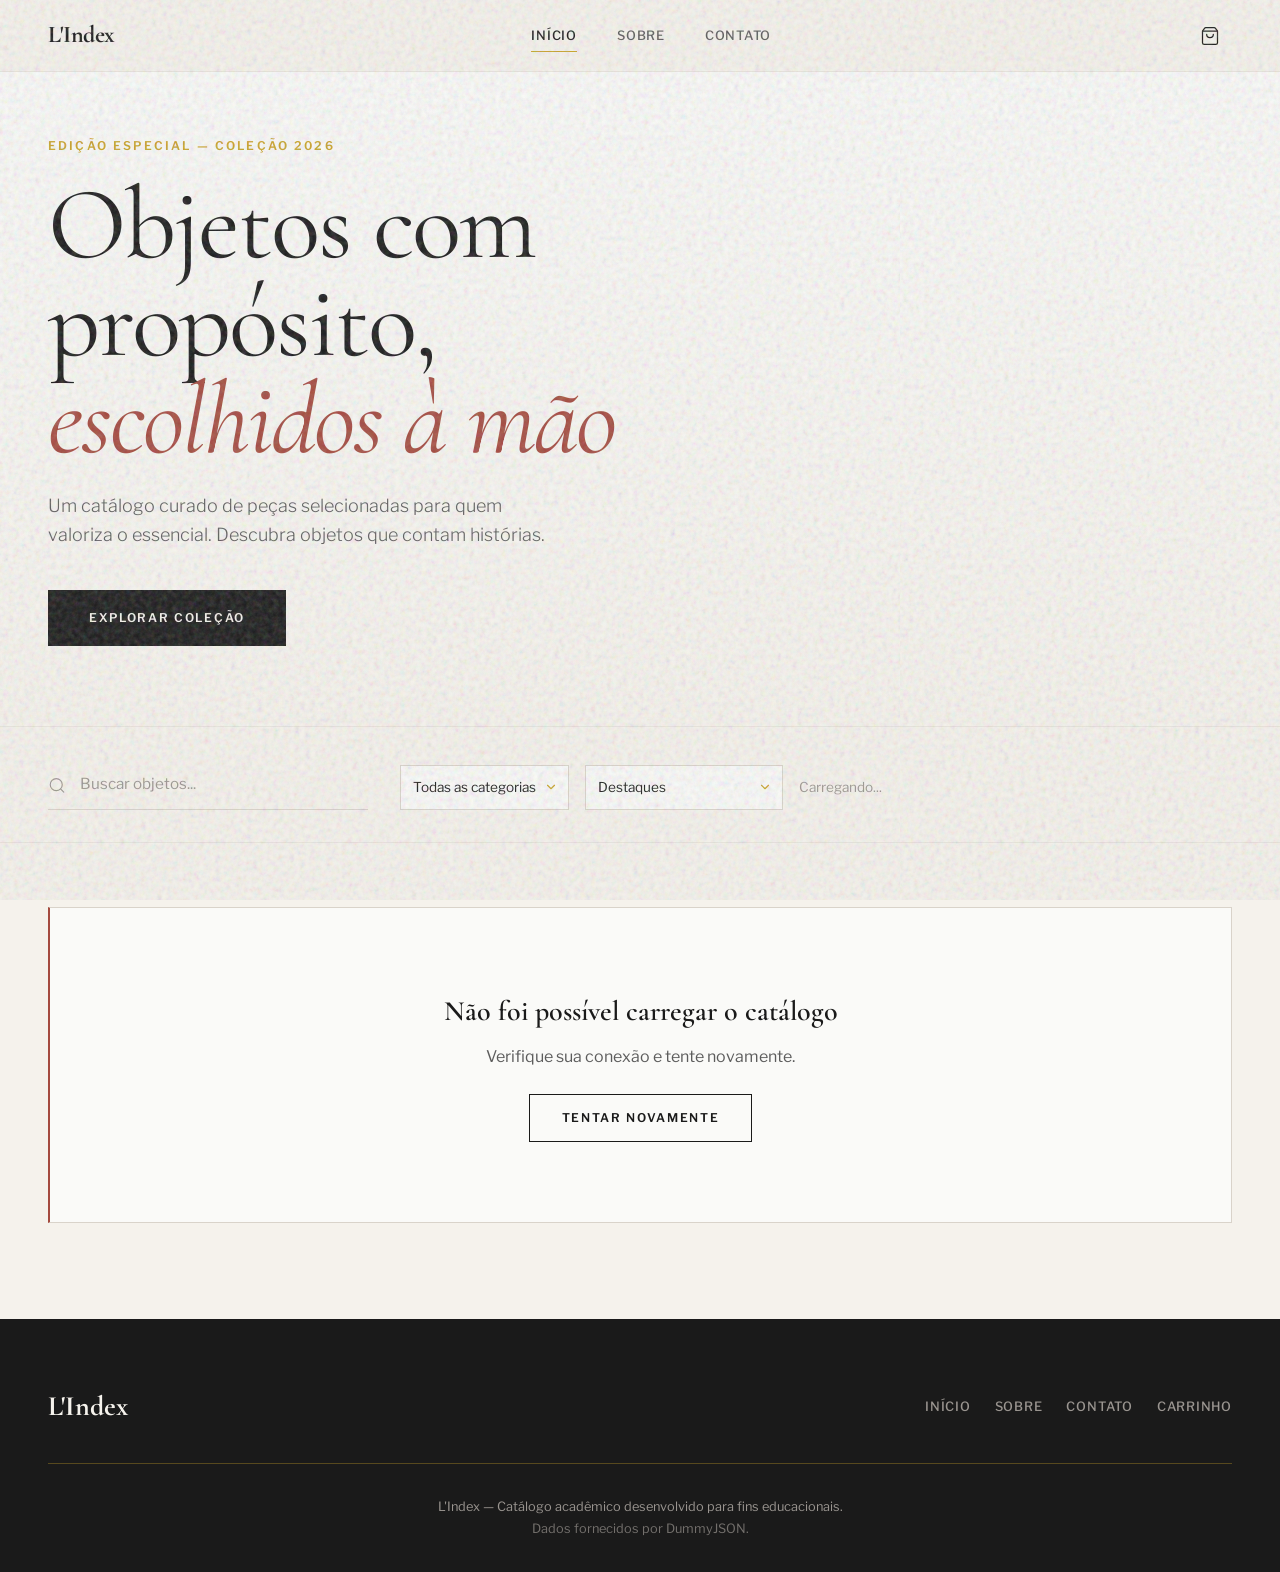
<file: index.html>
<!DOCTYPE html>
<html lang="pt-BR">
<head>
  <meta charset="UTF-8">
  <meta name="viewport" content="width=device-width, initial-scale=1.0">
  <title>L'Index — Catálogo Curado</title>
  <meta name="description" content="Um catálogo curado de objetos com propósito. Descubra, busque e salve o que importa.">
  <link rel="preconnect" href="https://fonts.googleapis.com">
  <link rel="preconnect" href="https://fonts.gstatic.com" crossorigin>
  <link href="https://fonts.googleapis.com/css2?family=Cormorant+Garamond:ital,wght@0,400;0,600;0,700;1,400&family=Libre+Franklin:wght@300;400;500;600&display=swap" rel="stylesheet">
  <link href="https://cdn.jsdelivr.net/npm/bootstrap@5.3.2/dist/css/bootstrap.min.css" rel="stylesheet">
  <link rel="stylesheet" href="css/style.css">
</head>
<body>
  <div class="grain-overlay" aria-hidden="true"></div>

  <main>
    <section class="hero">
      <div class="container">
        <p class="hero-kicker animate-fade-in">Edição Especial — Coleção 2026</p>
        <h1 class="hero-title animate-fade-in delay-1">Objetos com<br>propósito,<br><em>escolhidos à mão</em></h1>
        <p class="hero-lead animate-fade-in delay-2">Um catálogo curado de peças selecionadas para quem valoriza o essencial. Descubra objetos que contam histórias.</p>
        <a href="#catalogo" class="btn-primary animate-fade-in delay-3">Explorar coleção</a>
      </div>
    </section>

    <section id="catalogo" class="filter-bar">
      <div class="container">
        <div class="filter-inner">
          <div class="search-field-wrap">
            <span class="search-icon" aria-hidden="true">
              <svg xmlns="http://www.w3.org/2000/svg" width="18" height="18" viewBox="0 0 24 24" fill="none" stroke="currentColor" stroke-width="1.5" stroke-linecap="round" stroke-linejoin="round"><circle cx="11" cy="11" r="8"/><path d="m21 21-4.3-4.3"/></svg>
            </span>
            <label for="search-input" class="visually-hidden">Buscar objetos</label>
            <input id="search-input" type="text" class="search-field" placeholder="Buscar objetos..." autocomplete="off">
          </div>
          <div class="filter-selects">
            <label for="category-select" class="visually-hidden">Categoria</label>
            <select id="category-select" class="filter-select">
              <option value="">Todas as categorias</option>
            </select>
            <label for="sort-select" class="visually-hidden">Ordenar por</label>
            <select id="sort-select" class="filter-select">
              <option value="">Destaques</option>
              <option value="preco-menor">Preço: menor para maior</option>
              <option value="preco-maior">Preço: maior para menor</option>
              <option value="nome-asc">Nome: A — Z</option>
              <option value="nome-desc">Nome: Z — A</option>
            </select>
            <span id="results-count" class="results-count">Carregando...</span>
          </div>
        </div>
      </div>
    </section>

    <section class="section">
      <div class="container">
        <div id="loading-state" class="products-grid">
          <div class="skeleton-card"><div class="skeleton-image"></div><div class="skeleton-text short"></div><div class="skeleton-text"></div></div>
          <div class="skeleton-card"><div class="skeleton-image"></div><div class="skeleton-text short"></div><div class="skeleton-text"></div></div>
          <div class="skeleton-card"><div class="skeleton-image"></div><div class="skeleton-text short"></div><div class="skeleton-text"></div></div>
          <div class="skeleton-card"><div class="skeleton-image"></div><div class="skeleton-text short"></div><div class="skeleton-text"></div></div>
          <div class="skeleton-card"><div class="skeleton-image"></div><div class="skeleton-text short"></div><div class="skeleton-text"></div></div>
          <div class="skeleton-card"><div class="skeleton-image"></div><div class="skeleton-text short"></div><div class="skeleton-text"></div></div>
        </div>
        <div id="products-grid" class="products-grid" hidden></div>
        <div id="empty-state" class="empty-state" hidden>
          <div class="empty-icon">
            <svg xmlns="http://www.w3.org/2000/svg" width="48" height="48" viewBox="0 0 24 24" fill="none" stroke="currentColor" stroke-width="1" stroke-linecap="round" stroke-linejoin="round"><circle cx="11" cy="11" r="8"/><path d="m21 21-4.3-4.3"/></svg>
          </div>
          <p class="empty-title">Nenhum resultado</p>
          <p class="empty-text">Ajuste sua busca ou explore outra categoria.</p>
          <button id="btn-clear-filters" class="btn-secondary">Limpar filtros</button>
        </div>
        <div id="error-state" class="error-state" hidden>
          <p class="error-title">Não foi possível carregar o catálogo</p>
          <p class="error-text">Verifique sua conexão e tente novamente.</p>
          <button id="btn-retry" class="btn-secondary">Tentar novamente</button>
        </div>
      </div>
    </section>
  </main>

  <script src="js/storage.js"></script>
  <script src="js/cart.js"></script>
  <script src="js/utils.js"></script>
  <script src="js/api.js"></script>
  <script src="js/ui.js"></script>
  <script src="js/pages/home.js"></script>
</body>
</html>
</file>
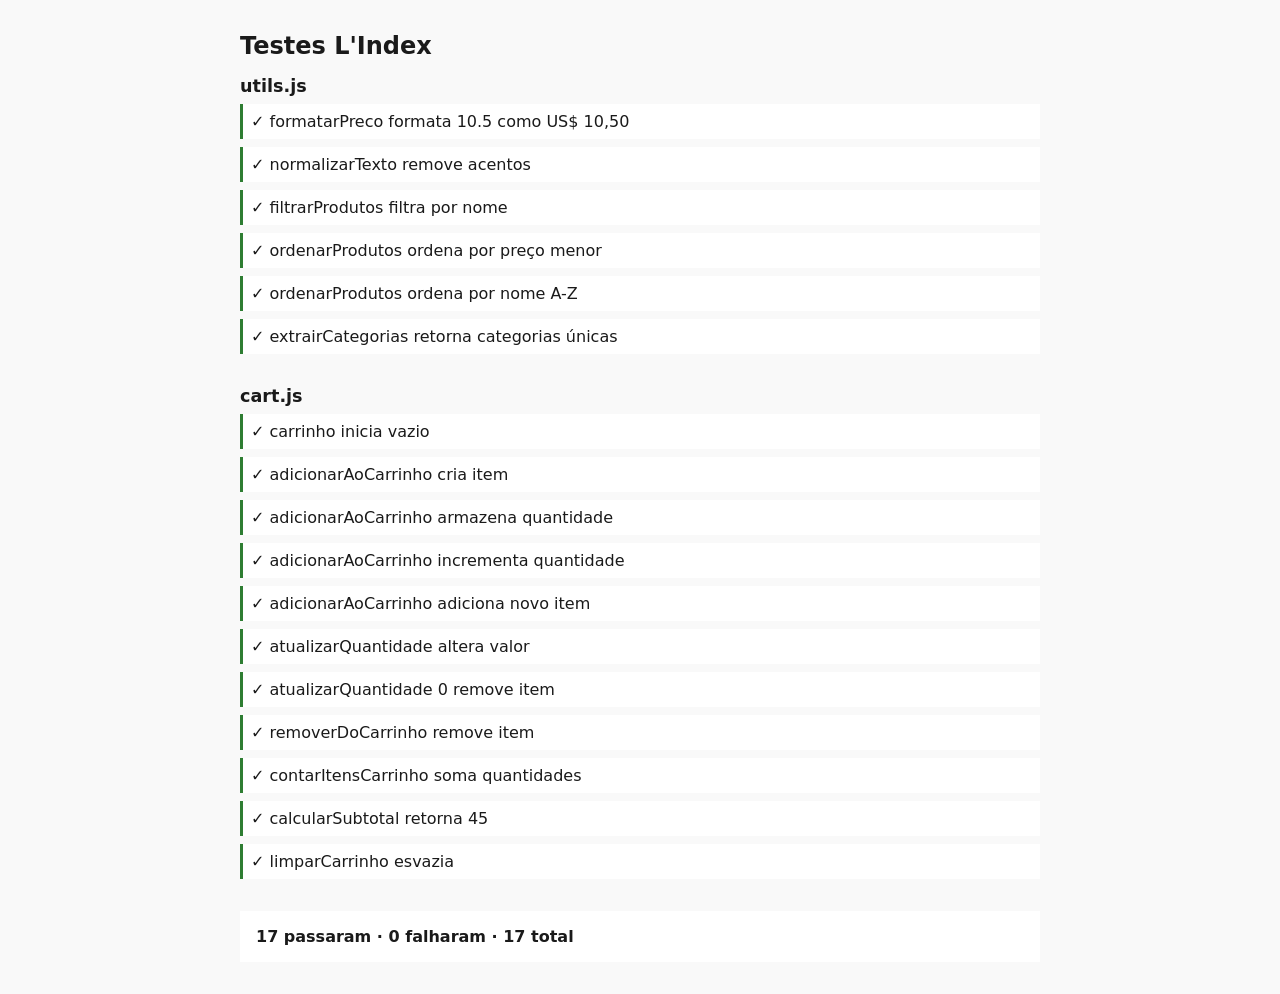
<file: tests/index.html>
<!DOCTYPE html>
<html lang="pt-BR">
<head>
  <meta charset="UTF-8">
  <meta name="viewport" content="width=device-width, initial-scale=1.0">
  <title>Testes — L'Index</title>
  <style>
    body {
      font-family: system-ui, sans-serif;
      max-width: 800px;
      margin: 2rem auto;
      padding: 0 1rem;
      background: #f9f9f9;
      color: #1a1a1a;
    }
    h1 { font-size: 1.5rem; margin-bottom: 1rem; }
    .test-suite { margin-bottom: 2rem; }
    .test-suite h2 { font-size: 1.1rem; margin-bottom: 0.5rem; }
    .test { padding: 0.5rem; border-left: 3px solid #ccc; margin-bottom: 0.5rem; background: #fff; }
    .test.pass { border-left-color: #2e7d32; }
    .test.fail { border-left-color: #c62828; }
    .summary { font-weight: 600; margin-top: 1rem; padding: 1rem; background: #fff; }
  </style>
</head>
<body>
  <h1>Testes L'Index</h1>
  <div id="results"></div>

  <script>
    // Mock localStorage
    const storage = {};
    Object.defineProperty(window, 'localStorage', {
      value: {
        getItem: (key) => storage[key] || null,
        setItem: (key, value) => { storage[key] = String(value); },
        removeItem: (key) => { delete storage[key]; }
      },
      writable: true
    });
  </script>

  <script src="../js/utils.js"></script>
  <script src="../js/cart.js"></script>

  <script>
    let results = document.getElementById('results');
    let passCount = 0;
    let failCount = 0;

    function assert(name, condition) {
      const el = document.createElement('div');
      el.className = 'test ' + (condition ? 'pass' : 'fail');
      el.textContent = (condition ? '✓ ' : '✗ ') + name;
      results.appendChild(el);
      if (condition) passCount++; else failCount++;
    }

    function suite(title, fn) {
      const h2 = document.createElement('h2');
      h2.textContent = title;
      const div = document.createElement('div');
      div.className = 'test-suite';
      div.appendChild(h2);
      results.appendChild(div);
      const old = results;
      results = div;
      fn();
      results = old;
    }

    suite('utils.js', () => {
      assert('formatarPreco formata 10.5 como US$ 10,50', formatarPreco(10.5) === 'US$\u00A010,50');
      assert('normalizarTexto remove acentos', normalizarTexto('Café') === 'cafe');
      assert('filtrarProdutos filtra por nome', filtrarProdutos([
        { title: 'iPhone 13' },
        { title: 'Samsung Galaxy' }
      ], 'iphone').length === 1);
      assert('ordenarProdutos ordena por preço menor', ordenarProdutos([
        { title: 'A', price: 30 },
        { title: 'B', price: 10 }
      ], 'preco-menor')[0].price === 10);
      assert('ordenarProdutos ordena por nome A-Z', ordenarProdutos([
        { title: 'Banana' },
        { title: 'Apple' }
      ], 'nome-asc')[0].title === 'Apple');
      assert('extrairCategorias retorna categorias únicas', extrairCategorias([
        { category: 'a' },
        { category: 'b' },
        { category: 'a' }
      ]).length === 2);
    });

    suite('cart.js', () => {
      limparCarrinho();
      assert('carrinho inicia vazio', obterCarrinho().length === 0);

      adicionarAoCarrinho(1, 2);
      assert('adicionarAoCarrinho cria item', obterCarrinho().length === 1);
      assert('adicionarAoCarrinho armazena quantidade', obterCarrinho()[0].quantidade === 2);

      adicionarAoCarrinho(1, 3);
      assert('adicionarAoCarrinho incrementa quantidade', obterCarrinho()[0].quantidade === 5);

      adicionarAoCarrinho(2, 1);
      assert('adicionarAoCarrinho adiciona novo item', obterCarrinho().length === 2);

      atualizarQuantidade(1, 10);
      assert('atualizarQuantidade altera valor', obterCarrinho().find(i => i.id === 1).quantidade === 10);

      atualizarQuantidade(1, 0);
      assert('atualizarQuantidade 0 remove item', !obterCarrinho().find(i => i.id === 1));

      removerDoCarrinho(2);
      assert('removerDoCarrinho remove item', obterCarrinho().length === 0);

      adicionarAoCarrinho(5, 3);
      adicionarAoCarrinho(7, 2);
      assert('contarItensCarrinho soma quantidades', contarItensCarrinho() === 5);

      const total = calcularSubtotal(
        [{ id: 5, quantidade: 2 }, { id: 7, quantidade: 1 }],
        [{ id: 5, price: 10 }, { id: 7, price: 25 }]
      );
      assert('calcularSubtotal retorna 45', total === 45);

      limparCarrinho();
      assert('limparCarrinho esvazia', obterCarrinho().length === 0);
    });

    const summary = document.createElement('div');
    summary.className = 'summary';
    summary.textContent = `${passCount} passaram · ${failCount} falharam · ${passCount + failCount} total`;
    document.body.appendChild(summary);
  </script>
</body>
</html>
</file>
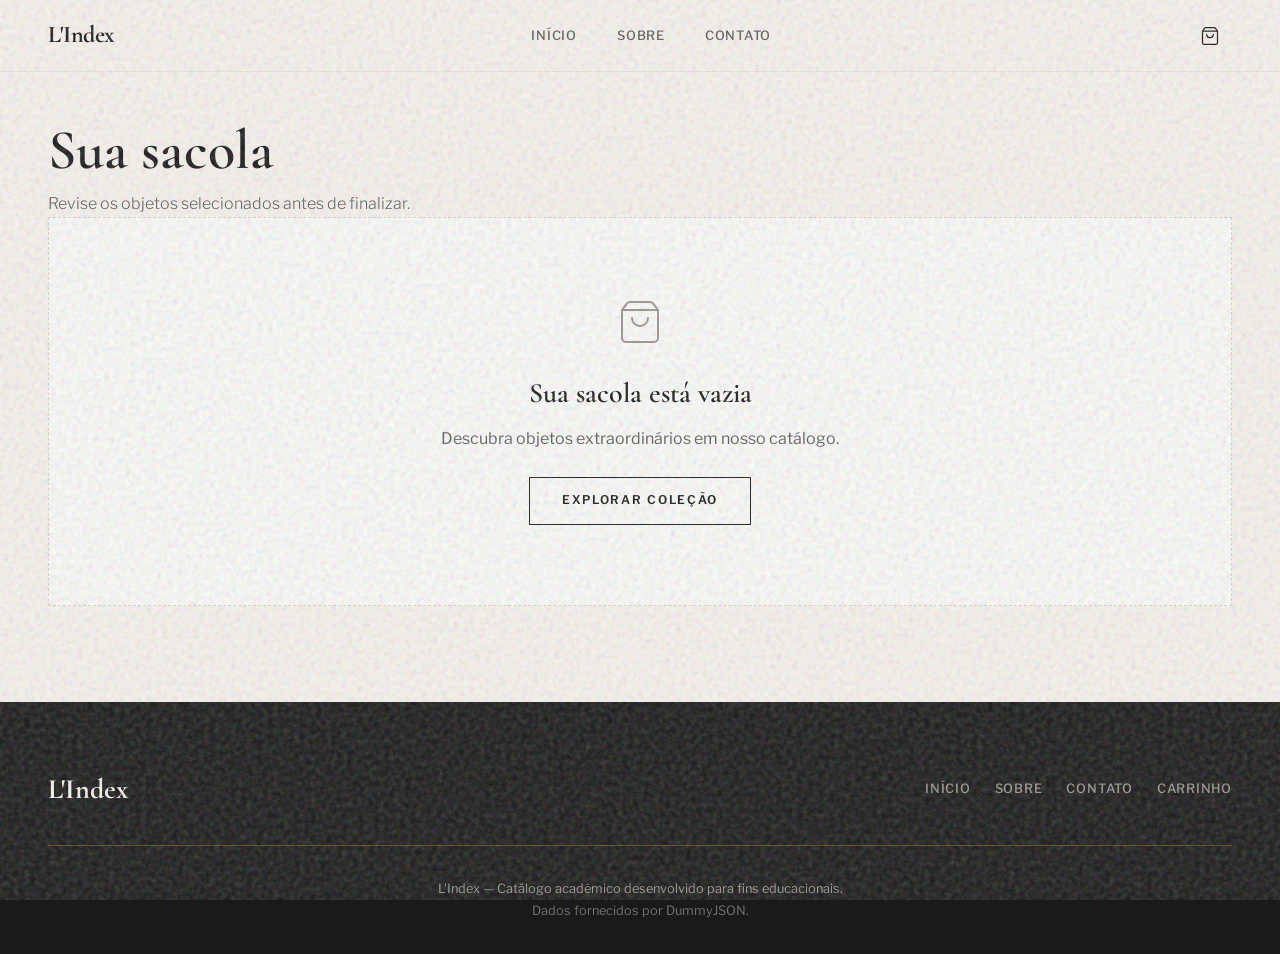
<file: carrinho.html>
<!DOCTYPE html>
<html lang="pt-BR">
<head>
  <meta charset="UTF-8">
  <meta name="viewport" content="width=device-width, initial-scale=1.0">
  <title>Sacola — L'Index</title>
  <link rel="preconnect" href="https://fonts.googleapis.com">
  <link rel="preconnect" href="https://fonts.gstatic.com" crossorigin>
  <link href="https://fonts.googleapis.com/css2?family=Cormorant+Garamond:ital,wght@0,400;0,600;0,700;1,400&family=Libre+Franklin:wght@300;400;500;600&display=swap" rel="stylesheet">
  <link href="https://cdn.jsdelivr.net/npm/bootstrap@5.3.2/dist/css/bootstrap.min.css" rel="stylesheet">
  <link rel="stylesheet" href="css/style.css">
</head>
<body>
  <div class="grain-overlay" aria-hidden="true"></div>

  <main class="cart-page">
    <div class="container">
      <h1 class="page-title">Sua sacola</h1>
      <p class="page-subtitle">Revise os objetos selecionados antes de finalizar.</p>

      <div id="loading-state" class="loading-message">Organizando sua sacola...</div>

      <div id="cart-content" class="cart-grid" hidden>
        <div id="cart-items" class="cart-items"></div>
        <aside class="cart-summary">
          <h2 class="cart-summary-title">Resumo</h2>
          <div class="summary-row">
            <span>Subtotal</span>
            <span id="summary-subtotal">US$ 0,00</span>
          </div>
          <div class="summary-row">
            <span>Frete</span>
            <span>Simulado</span>
          </div>
          <div class="summary-row total">
            <span>Total</span>
            <span id="summary-total">US$ 0,00</span>
          </div>
          <p class="summary-note">Este é um projeto acadêmico. Nenhuma transação real será processada.</p>
          <button id="btn-checkout" class="btn-primary btn-full" type="button">Finalizar pedido</button>
        </aside>
      </div>

      <div id="empty-state" class="empty-state" hidden>
        <div class="empty-icon">
          <svg xmlns="http://www.w3.org/2000/svg" width="48" height="48" viewBox="0 0 24 24" fill="none" stroke="currentColor" stroke-width="1" stroke-linecap="round" stroke-linejoin="round"><path d="M16 10a4 4 0 0 1-8 0"/><path d="M3.103 6.034h17.794"/><path d="M3.4 5.467a2 2 0 0 0-.4 1.2V20a2 2 0 0 0 2 2h14a2 2 0 0 0 2-2V6.667a2 2 0 0 0-.4-1.2l-2-2.667A2 2 0 0 0 17 2H7a2 2 0 0 0-1.6.8z"/></svg>
        </div>
        <p class="empty-title">Sua sacola está vazia</p>
        <p class="empty-text">Descubra objetos extraordinários em nosso catálogo.</p>
        <a href="index.html" class="btn-secondary">Explorar coleção</a>
      </div>
    </div>
  </main>

  <script src="js/storage.js"></script>
  <script src="js/cart.js"></script>
  <script src="js/utils.js"></script>
  <script src="js/api.js"></script>
  <script src="js/ui.js"></script>
  <script src="js/pages/carrinho.js"></script>
</body>
</html>
</file>
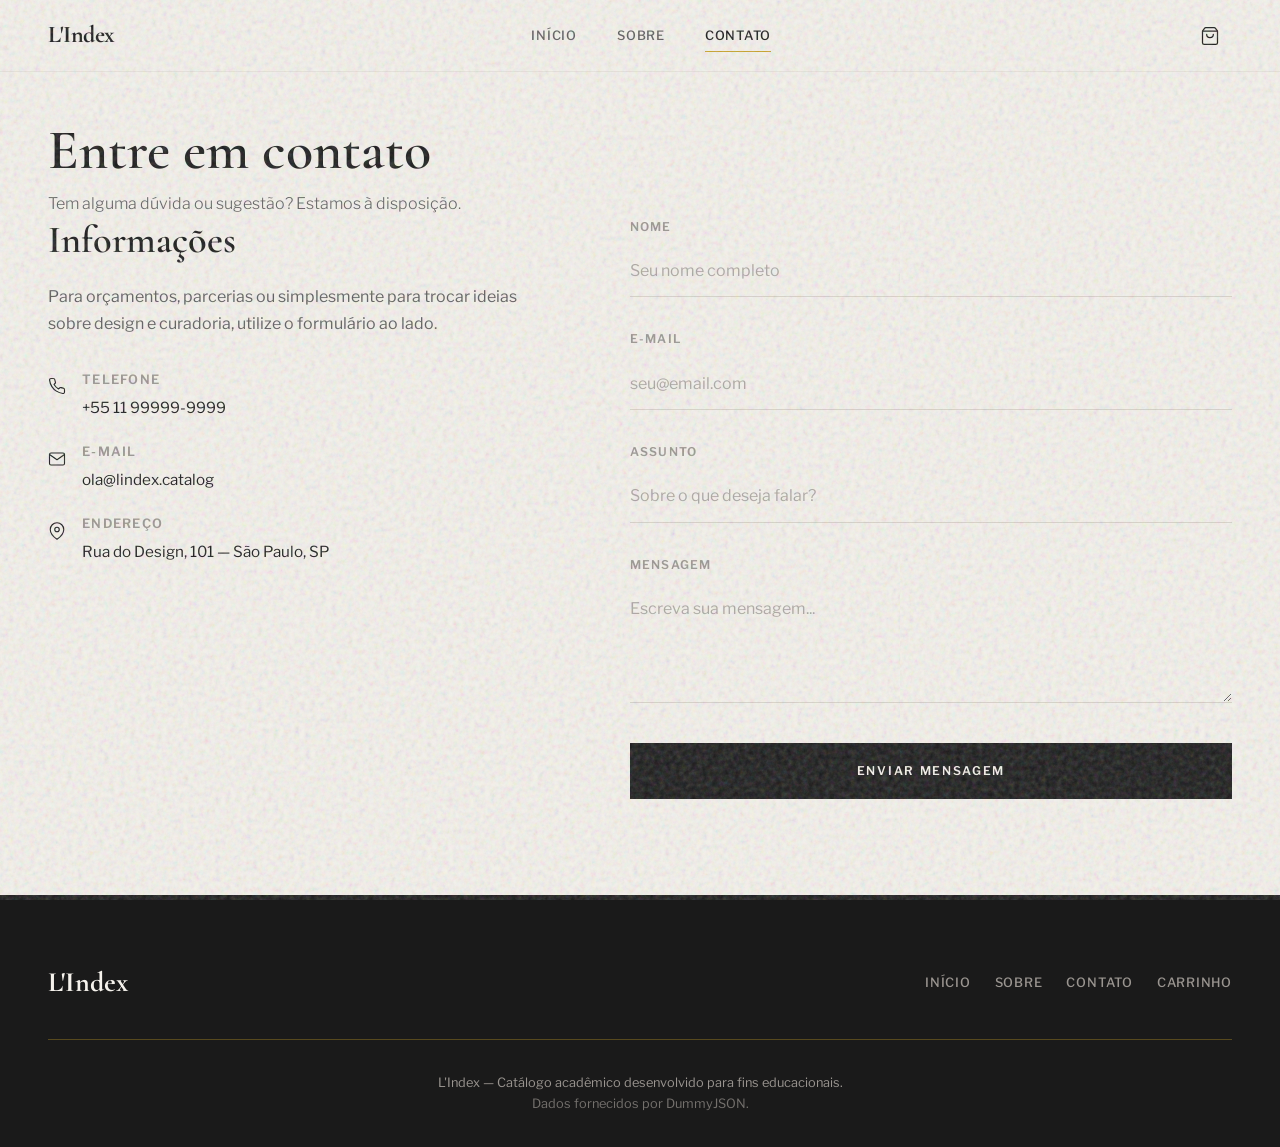
<file: contato.html>
<!DOCTYPE html>
<html lang="pt-BR">
<head>
  <meta charset="UTF-8">
  <meta name="viewport" content="width=device-width, initial-scale=1.0">
  <title>Contato — L'Index</title>
  <link rel="preconnect" href="https://fonts.googleapis.com">
  <link rel="preconnect" href="https://fonts.gstatic.com" crossorigin>
  <link href="https://fonts.googleapis.com/css2?family=Cormorant+Garamond:ital,wght@0,400;0,600;0,700;1,400&family=Libre+Franklin:wght@300;400;500;600&display=swap" rel="stylesheet">
  <link href="https://cdn.jsdelivr.net/npm/bootstrap@5.3.2/dist/css/bootstrap.min.css" rel="stylesheet">
  <link rel="stylesheet" href="css/style.css">
</head>
<body>
  <div class="grain-overlay" aria-hidden="true"></div>

  <main class="contact-page">
    <div class="container">
      <h1 class="page-title">Entre em contato</h1>
      <p class="page-subtitle">Tem alguma dúvida ou sugestão? Estamos à disposição.</p>

      <div class="contact-grid">
        <div class="contact-info">
          <h2>Informações</h2>
          <p>Para orçamentos, parcerias ou simplesmente para trocar ideias sobre design e curadoria, utilize o formulário ao lado.</p>

          <div class="contact-methods">
            <div class="contact-method">
              <span class="contact-method-icon">
                <svg xmlns="http://www.w3.org/2000/svg" width="18" height="18" viewBox="0 0 24 24" fill="none" stroke="currentColor" stroke-width="1.5" stroke-linecap="round" stroke-linejoin="round"><path d="M22 16.92v3a2 2 0 0 1-2.18 2 19.79 19.79 0 0 1-8.63-3.07 19.5 19.5 0 0 1-6-6 19.79 19.79 0 0 1-3.07-8.67A2 2 0 0 1 4.11 2h3a2 2 0 0 1 2 1.72 12.84 12.84 0 0 0 .7 2.81 2 2 0 0 1-.45 2.11L8.09 9.91a16 16 0 0 0 6 6l1.27-1.27a2 2 0 0 1 2.11-.45 12.84 12.84 0 0 0 2.81.7A2 2 0 0 1 22 16.92z"/></svg>
              </span>
              <div>
                <strong>Telefone</strong>
                <span>+55 11 99999-9999</span>
              </div>
            </div>
            <div class="contact-method">
              <span class="contact-method-icon">
                <svg xmlns="http://www.w3.org/2000/svg" width="18" height="18" viewBox="0 0 24 24" fill="none" stroke="currentColor" stroke-width="1.5" stroke-linecap="round" stroke-linejoin="round"><path d="M4 4h16c1.1 0 2 .9 2 2v12c0 1.1-.9 2-2 2H4c-1.1 0-2-.9-2-2V6c0-1.1.9-2 2-2z"/><polyline points="22,6 12,13 2,6"/></svg>
              </span>
              <div>
                <strong>E-mail</strong>
                <span>ola@lindex.catalog</span>
              </div>
            </div>
            <div class="contact-method">
              <span class="contact-method-icon">
                <svg xmlns="http://www.w3.org/2000/svg" width="18" height="18" viewBox="0 0 24 24" fill="none" stroke="currentColor" stroke-width="1.5" stroke-linecap="round" stroke-linejoin="round"><path d="M21 10c0 7-9 13-9 13s-9-6-9-13a9 9 0 0 1 18 0z"/><circle cx="12" cy="10" r="3"/></svg>
              </span>
              <div>
                <strong>Endereço</strong>
                <span>Rua do Design, 101 — São Paulo, SP</span>
              </div>
            </div>
          </div>
        </div>

        <form id="contact-form" class="contact-form" novalidate>
          <div class="form-group">
            <label for="nome" class="form-label">Nome</label>
            <input type="text" id="nome" name="nome" class="form-input" placeholder="Seu nome completo" required>
            <span class="form-error" id="error-nome"></span>
          </div>
          <div class="form-group">
            <label for="email" class="form-label">E-mail</label>
            <input type="email" id="email" name="email" class="form-input" placeholder="seu@email.com" required>
            <span class="form-error" id="error-email"></span>
          </div>
          <div class="form-group">
            <label for="assunto" class="form-label">Assunto</label>
            <input type="text" id="assunto" name="assunto" class="form-input" placeholder="Sobre o que deseja falar?" required>
            <span class="form-error" id="error-assunto"></span>
          </div>
          <div class="form-group">
            <label for="mensagem" class="form-label">Mensagem</label>
            <textarea id="mensagem" name="mensagem" class="form-textarea" placeholder="Escreva sua mensagem..." required></textarea>
            <span class="form-error" id="error-mensagem"></span>
          </div>
          <button type="submit" class="btn-primary btn-full">Enviar mensagem</button>
        </form>

        <div id="form-success" class="form-success">
          <div class="form-success-icon">
            <svg xmlns="http://www.w3.org/2000/svg" width="32" height="32" viewBox="0 0 24 24" fill="none" stroke="currentColor" stroke-width="1.5" stroke-linecap="round" stroke-linejoin="round"><path d="M20 6 9 17l-5-5"/></svg>
          </div>
          <h3>Mensagem enviada</h3>
          <p>Obrigado por entrar em contato. Responderemos em breve.</p>
          <button id="btn-new-message" class="btn-secondary" style="margin-top:1.5rem;" type="button">Nova mensagem</button>
        </div>
      </div>
    </div>
  </main>

  <script src="js/storage.js"></script>
  <script src="js/cart.js"></script>
  <script src="js/utils.js"></script>
  <script src="js/api.js"></script>
  <script src="js/ui.js"></script>
  <script src="js/pages/contato.js"></script>
</body>
</html>
</file>
<file: css/style.css>
:root {
  --bg-primary: #F5F2EC;
  --bg-secondary: #FAFAF8;
  --bg-elevated: #FFFFFF;
  --bg-dark: #1A1A1A;

  --text-primary: #1A1A1A;
  --text-secondary: #5C5C5C;
  --text-muted: #9A9590;
  --text-inverse: #F5F2EC;

  --accent-gold: #C9A227;
  --accent-terracotta: #A44A3F;
  --accent-warm: #D4A574;

  --border-light: #E8E4DD;
  --border-medium: #D9D3CA;
  --border-dark: #1A1A1A;

  --shadow-soft: 0 4px 24px rgba(26, 26, 26, 0.06);
  --shadow-medium: 0 8px 40px rgba(26, 26, 26, 0.10);
  --shadow-gold: 0 0 0 3px rgba(201, 162, 39, 0.18);

  --font-display: "Cormorant Garamond", Georgia, "Times New Roman", serif;
  --font-body: "Libre Franklin", system-ui, -apple-system, sans-serif;

  --transition-fast: 150ms ease;
  --transition-base: 250ms ease;
  --transition-slow: 400ms ease;
  --ease-out-expo: cubic-bezier(0.22, 1, 0.36, 1);
}

@media (prefers-reduced-motion: reduce) {
  *, *::before, *::after {
    animation-duration: 0.01ms !important;
    transition-duration: 0.01ms !important;
  }
}

* {
  box-sizing: border-box;
}

html {
  scroll-behavior: smooth;
}

body {
  margin: 0;
  font-family: var(--font-body);
  font-size: 16px;
  font-weight: 400;
  line-height: 1.7;
  color: var(--text-primary);
  background: var(--bg-primary);
  -webkit-font-smoothing: antialiased;
}

.grain-overlay {
  position: fixed;
  inset: 0;
  pointer-events: none;
  opacity: 0.25;
  background-image: url("data:image/svg+xml,%3Csvg viewBox='0 0 200 200' xmlns='http://www.w3.org/2000/svg'%3E%3Cfilter id='n'%3E%3CfeTurbulence type='fractalNoise' baseFrequency='0.85' numOctaves='4' stitchTiles='stitch'/%3E%3C/filter%3E%3Crect width='100%25' height='100%25' filter='url(%23n)'/%3E%3C/svg%3E");
  z-index: 9999;
}

a {
  color: inherit;
  text-decoration: none;
}

img {
  max-width: 100%;
  height: auto;
  display: block;
}

button {
  font-family: inherit;
  cursor: pointer;
}

.visually-hidden {
  position: absolute;
  width: 1px;
  height: 1px;
  padding: 0;
  margin: -1px;
  overflow: hidden;
  clip: rect(0, 0, 0, 0);
  white-space: nowrap;
  border: 0;
}

.hidden {
  display: none !important;
}

.container {
  width: 100%;
  max-width: 1280px;
  margin: 0 auto;
  padding: 0 1.5rem;
}

@media (min-width: 768px) {
  .container {
    padding: 0 2.5rem;
  }
}

@media (min-width: 1024px) {
  .container {
    padding: 0 3rem;
  }
}

/* Header */
.site-header-fixed {
  position: fixed;
  top: 0;
  left: 0;
  right: 0;
  height: 72px;
  background: rgba(245, 242, 236, 0.92);
  backdrop-filter: blur(8px);
  -webkit-backdrop-filter: blur(8px);
  border-bottom: 1px solid var(--border-light);
  z-index: 1000;
}

.header-spacer {
  height: 72px;
}

.header-inner {
  height: 100%;
  display: flex;
  align-items: center;
  justify-content: space-between;
}

.logo {
  font-family: var(--font-display);
  font-size: 1.5rem;
  font-weight: 700;
  letter-spacing: -0.02em;
  color: var(--text-primary);
}

.main-nav {
  display: none;
  align-items: center;
  gap: 2.5rem;
}

.nav-link {
  font-family: var(--font-body);
  font-size: 0.8rem;
  font-weight: 500;
  letter-spacing: 0.06em;
  text-transform: uppercase;
  color: var(--text-secondary);
  position: relative;
  padding: 0.25rem 0;
  transition: color var(--transition-fast);
}

.nav-link::after {
  content: "";
  position: absolute;
  left: 0;
  bottom: -2px;
  width: 100%;
  height: 1px;
  background: var(--accent-gold);
  transform: scaleX(0);
  transform-origin: left;
  transition: transform var(--transition-base) var(--ease-out-expo);
}

.nav-link:hover,
.nav-link.active {
  color: var(--text-primary);
}

.nav-link:hover::after,
.nav-link.active::after {
  transform: scaleX(1);
}

.header-actions {
  display: flex;
  align-items: center;
  gap: 0.75rem;
}

.icon-btn {
  position: relative;
  width: 44px;
  height: 44px;
  display: flex;
  align-items: center;
  justify-content: center;
  color: var(--text-primary);
  border-radius: 50%;
  transition: background var(--transition-fast), color var(--transition-fast);
}

.icon-btn:hover {
  background: var(--border-light);
  color: var(--accent-gold);
}

.count-badge {
  position: absolute;
  top: 2px;
  right: 2px;
  min-width: 18px;
  height: 18px;
  padding: 0 4px;
  display: flex;
  align-items: center;
  justify-content: center;
  font-size: 0.65rem;
  font-weight: 600;
  background: var(--accent-gold);
  color: var(--bg-secondary);
  border-radius: 999px;
}

.menu-toggle {
  width: 44px;
  height: 44px;
  display: flex;
  align-items: center;
  justify-content: center;
  background: transparent;
  border: none;
  color: var(--text-primary);
  margin-right: -0.5rem;
}

@media (min-width: 768px) {
  .main-nav {
    display: flex;
  }

  .menu-toggle {
    display: none;
  }
}

/* Mobile menu */
.mobile-menu {
  position: fixed;
  inset: 0;
  background: rgba(26, 26, 26, 0.45);
  opacity: 0;
  visibility: hidden;
  transition: opacity var(--transition-base), visibility var(--transition-base);
  z-index: 1100;
}

.mobile-menu.open {
  opacity: 1;
  visibility: visible;
}

.mobile-menu-inner {
  position: absolute;
  top: 0;
  right: 0;
  width: min(320px, 85vw);
  height: 100%;
  background: var(--bg-secondary);
  padding: 2rem;
  transform: translateX(100%);
  transition: transform var(--transition-slow) var(--ease-out-expo);
}

.mobile-menu.open .mobile-menu-inner {
  transform: translateX(0);
}

.menu-close {
  position: absolute;
  top: 1rem;
  right: 1rem;
  width: 44px;
  height: 44px;
  display: flex;
  align-items: center;
  justify-content: center;
  background: transparent;
  border: none;
  color: var(--text-primary);
}

.mobile-nav {
  margin-top: 4rem;
  display: flex;
  flex-direction: column;
  gap: 1.5rem;
}

.mobile-nav-link {
  font-family: var(--font-display);
  font-size: 1.75rem;
  font-weight: 600;
  color: var(--text-primary);
  transition: color var(--transition-fast);
}

.mobile-nav-link:hover {
  color: var(--accent-gold);
}

/* Hero */
.hero {
  min-height: 70vh;
  display: flex;
  align-items: center;
  padding: 4rem 0 5rem;
  background: linear-gradient(180deg, var(--bg-secondary) 0%, var(--bg-primary) 100%);
  border-bottom: 1px solid var(--border-light);
}

.hero-kicker {
  font-size: 0.75rem;
  font-weight: 600;
  letter-spacing: 0.18em;
  text-transform: uppercase;
  color: var(--accent-gold);
  margin: 0 0 1.25rem;
}

.hero-title {
  font-family: var(--font-display);
  font-size: clamp(2.75rem, 8vw, 6.5rem);
  font-weight: 400;
  line-height: 0.95;
  margin: 0 0 1.5rem;
  letter-spacing: -0.02em;
}

.hero-title em {
  font-style: italic;
  color: var(--accent-terracotta);
}

.hero-lead {
  font-size: 1.125rem;
  font-weight: 300;
  color: var(--text-secondary);
  max-width: 520px;
  margin: 0 0 2.5rem;
  line-height: 1.6;
}

.btn-primary {
  display: inline-flex;
  align-items: center;
  justify-content: center;
  height: 56px;
  padding: 0 2.5rem;
  font-family: var(--font-body);
  font-size: 0.75rem;
  font-weight: 600;
  letter-spacing: 0.14em;
  text-transform: uppercase;
  background: var(--bg-dark);
  color: var(--text-inverse);
  border: 1px solid var(--bg-dark);
  transition: background var(--transition-fast), color var(--transition-fast);
}

.btn-primary:hover {
  background: transparent;
  color: var(--bg-dark);
}

.btn-secondary {
  display: inline-flex;
  align-items: center;
  justify-content: center;
  height: 48px;
  padding: 0 2rem;
  font-family: var(--font-body);
  font-size: 0.75rem;
  font-weight: 600;
  letter-spacing: 0.14em;
  text-transform: uppercase;
  background: transparent;
  color: var(--bg-dark);
  border: 1px solid var(--border-dark);
  transition: background var(--transition-fast), color var(--transition-fast);
}

.btn-secondary:hover {
  background: var(--bg-dark);
  color: var(--text-inverse);
}

.btn-text {
  font-family: var(--font-body);
  font-size: 0.8rem;
  font-weight: 500;
  color: var(--accent-terracotta);
  background: transparent;
  border: none;
  padding: 0;
  transition: color var(--transition-fast);
}

.btn-text:hover {
  color: var(--bg-dark);
}

.btn-full {
  width: 100%;
}

/* Page title */
.page-title {
  font-family: var(--font-display);
  font-size: clamp(2rem, 5vw, 3.5rem);
  font-weight: 600;
  line-height: 1.1;
  margin: 0 0 0.5rem;
}

.page-subtitle {
  font-size: 1rem;
  font-weight: 300;
  color: var(--text-secondary);
  margin: 0;
}

/* Filter bar */
.filter-bar {
  padding: 2rem 0;
  border-bottom: 1px solid var(--border-light);
  background: var(--bg-primary);
}

.filter-inner {
  display: flex;
  flex-direction: column;
  gap: 1.25rem;
}

.search-field-wrap {
  position: relative;
  flex: 1;
}

.search-icon {
  position: absolute;
  left: 0;
  top: 50%;
  transform: translateY(-50%);
  color: var(--text-muted);
}

.search-field {
  width: 100%;
  padding: 0.75rem 0 0.75rem 2rem;
  font-family: var(--font-body);
  font-size: 0.95rem;
  color: var(--text-primary);
  background: transparent;
  border: none;
  border-bottom: 1px solid var(--border-medium);
  transition: border-color var(--transition-fast), box-shadow var(--transition-fast);
}

.search-field::placeholder {
  color: var(--text-muted);
}

.search-field:focus {
  outline: none;
  border-bottom-color: var(--accent-gold);
  box-shadow: 0 1px 0 0 var(--accent-gold);
}

.filter-selects {
  display: flex;
  flex-wrap: wrap;
  gap: 1rem;
}

.filter-select {
  min-width: 160px;
  padding: 0.6rem 2rem 0.6rem 0.75rem;
  font-family: var(--font-body);
  font-size: 0.85rem;
  color: var(--text-primary);
  background: var(--bg-secondary);
  border: 1px solid var(--border-medium);
  border-radius: 0;
  appearance: none;
  background-image: url("data:image/svg+xml,%3Csvg xmlns='http://www.w3.org/2000/svg' width='14' height='14' viewBox='0 0 24 24' fill='none' stroke='%23C9A227' stroke-width='2' stroke-linecap='round' stroke-linejoin='round'%3E%3Cpath d='m6 9 6 6 6-6'/%3E%3C/svg%3E");
  background-repeat: no-repeat;
  background-position: right 0.6rem center;
  cursor: pointer;
}

.filter-select:focus {
  outline: none;
  border-color: var(--accent-gold);
  box-shadow: var(--shadow-gold);
}

.results-count {
  margin-left: auto;
  font-size: 0.85rem;
  color: var(--text-muted);
  align-self: center;
}

@media (min-width: 768px) {
  .filter-inner {
    flex-direction: row;
    align-items: flex-end;
    gap: 2rem;
  }

  .search-field-wrap {
    max-width: 320px;
  }
}

/* Section */
.section {
  padding: 4rem 0 6rem;
}

.section-header {
  display: flex;
  justify-content: space-between;
  align-items: baseline;
  margin-bottom: 2.5rem;
  padding-bottom: 1rem;
  border-bottom: 1px solid var(--border-light);
}

.section-title {
  font-family: var(--font-display);
  font-size: clamp(1.75rem, 4vw, 2.75rem);
  font-weight: 600;
  line-height: 1.1;
  margin: 0;
}

/* Product grid */
.products-grid {
  display: grid;
  grid-template-columns: 1fr;
  gap: 2rem;
}

@media (min-width: 640px) {
  .products-grid {
    grid-template-columns: repeat(2, 1fr);
  }
}

@media (min-width: 1024px) {
  .products-grid {
    grid-template-columns: repeat(3, 1fr);
  }
}

@media (min-width: 1440px) {
  .products-grid {
    grid-template-columns: repeat(4, 1fr);
  }
}

/* Product card */
.product-card {
  position: relative;
  background: var(--bg-secondary);
  border: 1px solid var(--border-light);
  overflow: hidden;
  transition: transform var(--transition-base), box-shadow var(--transition-base);
  opacity: 0;
  transform: translateY(32px);
}

.product-card.revealed {
  opacity: 1;
  transform: translateY(0);
}

.product-card:hover {
  transform: translateY(-6px);
  box-shadow: var(--shadow-medium);
}

.product-card-link {
  display: block;
}

.product-image-wrap {
  position: relative;
  aspect-ratio: 4 / 5;
  overflow: hidden;
  background: #EFEDEA;
}

.product-image {
  width: 100%;
  height: 100%;
  object-fit: cover;
  transition: transform var(--transition-slow) var(--ease-out-expo);
}

.product-card:hover .product-image {
  transform: scale(1.05);
}

.favorite-btn {
  position: absolute;
  top: 0.75rem;
  right: 0.75rem;
  width: 40px;
  height: 40px;
  display: flex;
  align-items: center;
  justify-content: center;
  background: rgba(250, 250, 248, 0.85);
  border: none;
  border-radius: 50%;
  color: var(--text-muted);
  z-index: 10;
  transition: background var(--transition-fast), color var(--transition-fast), transform var(--transition-fast);
}

.favorite-btn:hover {
  transform: scale(1.1);
}

.favorite-btn[aria-pressed="true"] {
  color: var(--accent-terracotta);
  background: rgba(250, 250, 248, 0.95);
}

.favorite-btn.animate {
  animation: heartPop 300ms ease;
}

@keyframes heartPop {
  0% { transform: scale(1); }
  40% { transform: scale(1.25); }
  100% { transform: scale(1); }
}

.product-body {
  padding: 1.25rem;
}

.product-category {
  font-size: 0.7rem;
  font-weight: 600;
  letter-spacing: 0.14em;
  text-transform: uppercase;
  color: var(--accent-gold);
  margin: 0 0 0.4rem;
}

.product-title {
  font-family: var(--font-display);
  font-size: 1.25rem;
  font-weight: 600;
  line-height: 1.25;
  margin: 0 0 0.6rem;
  color: var(--text-primary);
}

.product-price {
  font-size: 1.05rem;
  font-weight: 500;
  color: var(--text-secondary);
  margin: 0;
}

/* Loading skeleton */
.skeleton-card {
  background: var(--bg-secondary);
  border: 1px solid var(--border-light);
  overflow: hidden;
}

.skeleton-image {
  aspect-ratio: 4 / 5;
  background: linear-gradient(90deg, var(--border-light) 25%, var(--bg-primary) 50%, var(--border-light) 75%);
  background-size: 200% 100%;
  animation: shimmer 1.5s infinite;
}

.skeleton-text {
  height: 12px;
  background: var(--border-light);
  margin: 1.25rem;
  border-radius: 2px;
}

.skeleton-text.short {
  width: 40%;
}

@keyframes shimmer {
  0% { background-position: 200% 0; }
  100% { background-position: -200% 0; }
}

.loading-message {
  text-align: center;
  padding: 4rem 0;
  font-family: var(--font-display);
  font-size: 1.25rem;
  font-style: italic;
  color: var(--text-muted);
}

/* Empty / Error states */
.empty-state,
.error-state {
  text-align: center;
  padding: 5rem 1.5rem;
  border: 1px dashed var(--border-medium);
  background: var(--bg-secondary);
}

.empty-icon,
.error-icon {
  color: var(--text-muted);
  margin-bottom: 1.5rem;
}

.empty-title,
.error-title {
  font-family: var(--font-display);
  font-size: 1.75rem;
  font-weight: 600;
  margin: 0 0 0.5rem;
}

.empty-text,
.error-text {
  color: var(--text-secondary);
  margin: 0 0 1.5rem;
  max-width: 400px;
  margin-left: auto;
  margin-right: auto;
}

.error-state {
  border-style: solid;
  border-left: 2px solid var(--accent-terracotta);
}

/* Product detail */
.product-detail {
  padding: 3rem 0 6rem;
}

.breadcrumbs {
  font-size: 0.8rem;
  color: var(--text-muted);
  margin-bottom: 2rem;
}

.breadcrumbs a:hover {
  color: var(--accent-gold);
}

.detail-grid {
  display: grid;
  gap: 3rem;
}

@media (min-width: 1024px) {
  .detail-grid {
    grid-template-columns: 1.25fr 1fr;
    gap: 4rem;
  }
}

.detail-gallery {
  display: flex;
  flex-direction: column;
  gap: 1rem;
}

.detail-main-image {
  aspect-ratio: 4 / 5;
  background: var(--bg-secondary);
  border: 1px solid var(--border-light);
  overflow: hidden;
}

.detail-main-image img {
  width: 100%;
  height: 100%;
  object-fit: cover;
}

.detail-thumbnails {
  display: flex;
  gap: 0.75rem;
  flex-wrap: wrap;
}

.detail-thumb {
  width: 72px;
  height: 72px;
  border: 1px solid var(--border-medium);
  background: var(--bg-secondary);
  cursor: pointer;
  overflow: hidden;
  transition: border-color var(--transition-fast);
}

.detail-thumb:hover,
.detail-thumb.active {
  border-color: var(--accent-gold);
}

.detail-thumb img {
  width: 100%;
  height: 100%;
  object-fit: cover;
}

.detail-info-category {
  font-size: 0.75rem;
  font-weight: 600;
  letter-spacing: 0.14em;
  text-transform: uppercase;
  color: var(--accent-gold);
  margin: 0 0 0.75rem;
}

.detail-info-title {
  font-family: var(--font-display);
  font-size: clamp(2rem, 4vw, 3rem);
  font-weight: 600;
  line-height: 1.1;
  margin: 0 0 1rem;
}

.detail-info-price {
  font-size: 1.5rem;
  font-weight: 500;
  color: var(--text-primary);
  margin: 0 0 1.5rem;
}

.detail-info-desc {
  color: var(--text-secondary);
  margin: 0 0 2rem;
  line-height: 1.8;
}

.detail-specs {
  list-style: none;
  padding: 0;
  margin: 0 0 2rem;
  border-top: 1px solid var(--border-light);
}

.detail-specs li {
  display: flex;
  justify-content: space-between;
  padding: 0.75rem 0;
  border-bottom: 1px solid var(--border-light);
  font-size: 0.9rem;
}

.detail-specs span:first-child {
  color: var(--text-muted);
}

.quantity-stepper {
  display: inline-flex;
  align-items: center;
  border: 1px solid var(--border-medium);
  margin-bottom: 1.25rem;
}

.quantity-stepper button {
  width: 44px;
  height: 44px;
  display: flex;
  align-items: center;
  justify-content: center;
  background: transparent;
  border: none;
  color: var(--text-primary);
  transition: background var(--transition-fast);
}

.quantity-stepper button:hover {
  background: var(--border-light);
}

.quantity-stepper input {
  width: 48px;
  height: 44px;
  text-align: center;
  font-family: var(--font-body);
  font-size: 0.95rem;
  border: none;
  background: transparent;
  color: var(--text-primary);
  -moz-appearance: textfield;
}

.quantity-stepper input::-webkit-outer-spin-button,
.quantity-stepper input::-webkit-inner-spin-button {
  -webkit-appearance: none;
  margin: 0;
}

/* Cart */
.cart-page {
  padding: 3rem 0 6rem;
}

.cart-grid {
  display: grid;
  gap: 3rem;
}

@media (min-width: 1024px) {
  .cart-grid {
    grid-template-columns: 1.5fr 1fr;
    align-items: start;
  }
}

.cart-items {
  display: flex;
  flex-direction: column;
  gap: 1.5rem;
}

.cart-item {
  display: flex;
  gap: 1.25rem;
  padding-bottom: 1.5rem;
  border-bottom: 1px solid var(--border-light);
}

.cart-item-image {
  width: 80px;
  height: 100px;
  flex-shrink: 0;
  background: var(--bg-secondary);
  border: 1px solid var(--border-light);
  overflow: hidden;
}

.cart-item-image img {
  width: 100%;
  height: 100%;
  object-fit: cover;
}

.cart-item-info {
  flex: 1;
  display: flex;
  flex-direction: column;
  gap: 0.5rem;
}

.cart-item-title {
  font-family: var(--font-display);
  font-size: 1.15rem;
  font-weight: 600;
  margin: 0;
}

.cart-item-price {
  font-size: 0.9rem;
  color: var(--text-secondary);
  margin: 0;
}

.cart-item-actions {
  margin-top: auto;
  display: flex;
  align-items: center;
  justify-content: space-between;
  flex-wrap: wrap;
  gap: 0.75rem;
}

.cart-summary {
  background: var(--bg-secondary);
  border: 1px solid var(--border-light);
  padding: 2rem;
}

.cart-summary-title {
  font-family: var(--font-display);
  font-size: 1.5rem;
  font-weight: 600;
  margin: 0 0 1.5rem;
}

.summary-row {
  display: flex;
  justify-content: space-between;
  padding: 0.75rem 0;
  font-size: 0.95rem;
  color: var(--text-secondary);
  border-bottom: 1px solid var(--border-light);
}

.summary-row.total {
  font-size: 1.15rem;
  font-weight: 600;
  color: var(--text-primary);
  border-bottom: none;
  padding-top: 1rem;
}

.summary-note {
  font-size: 0.8rem;
  color: var(--text-muted);
  margin: 1rem 0 1.5rem;
}

/* About */
.about-page {
  padding: 3rem 0 6rem;
}

.about-grid {
  display: grid;
  gap: 3rem;
}

@media (min-width: 1024px) {
  .about-grid {
    grid-template-columns: 1.2fr 1fr;
    gap: 5rem;
    align-items: center;
  }
}

.about-image {
  aspect-ratio: 3 / 4;
  background: var(--bg-secondary);
  border: 1px solid var(--border-light);
  overflow: hidden;
}

.about-image img {
  width: 100%;
  height: 100%;
  object-fit: cover;
}

.about-text h2 {
  font-family: var(--font-display);
  font-size: clamp(1.75rem, 3vw, 2.5rem);
  font-weight: 600;
  line-height: 1.15;
  margin: 0 0 1.5rem;
}

.about-text h2 em {
  font-style: italic;
  color: var(--accent-terracotta);
}

.about-text p {
  color: var(--text-secondary);
  margin: 0 0 1.25rem;
  line-height: 1.8;
}

.pull-quote {
  margin: 3rem 0;
  padding-left: 1.5rem;
  border-left: 2px solid var(--accent-gold);
  font-family: var(--font-display);
  font-size: 1.5rem;
  font-style: italic;
  line-height: 1.4;
  color: var(--text-primary);
}

/* Contact */
.contact-page {
  padding: 3rem 0 6rem;
}

.contact-grid {
  display: grid;
  gap: 3rem;
}

@media (min-width: 1024px) {
  .contact-grid {
    grid-template-columns: 1fr 1.2fr;
    gap: 5rem;
  }
}

.contact-info h2 {
  font-family: var(--font-display);
  font-size: clamp(1.75rem, 3vw, 2.5rem);
  font-weight: 600;
  margin: 0 0 1.25rem;
}

.contact-info > p {
  color: var(--text-secondary);
  margin: 0 0 2rem;
  line-height: 1.7;
}

.contact-methods {
  display: flex;
  flex-direction: column;
  gap: 1.25rem;
  margin-bottom: 2.5rem;
}

.contact-method {
  display: flex;
  align-items: flex-start;
  gap: 1rem;
}

.contact-method-icon {
  color: var(--accent-gold);
  margin-top: 0.2rem;
}

.contact-method strong {
  display: block;
  font-size: 0.8rem;
  font-weight: 600;
  letter-spacing: 0.1em;
  text-transform: uppercase;
  color: var(--text-muted);
  margin-bottom: 0.2rem;
}

.contact-method span {
  color: var(--text-primary);
  font-size: 0.95rem;
}

.form-group {
  margin-bottom: 2rem;
}

.form-label {
  display: block;
  font-size: 0.75rem;
  font-weight: 600;
  letter-spacing: 0.1em;
  text-transform: uppercase;
  color: var(--text-muted);
  margin-bottom: 0.5rem;
}

.form-input,
.form-textarea {
  width: 100%;
  padding: 0.75rem 0;
  font-family: var(--font-body);
  font-size: 1rem;
  color: var(--text-primary);
  background: transparent;
  border: none;
  border-bottom: 1px solid var(--border-medium);
  transition: border-color var(--transition-fast), box-shadow var(--transition-fast);
}

.form-input::placeholder,
.form-textarea::placeholder {
  color: var(--text-muted);
  opacity: 0.8;
}

.form-input:focus,
.form-textarea:focus {
  outline: none;
  border-bottom-color: var(--accent-gold);
  box-shadow: 0 1px 0 0 var(--accent-gold);
}

.form-input.error,
.form-textarea.error {
  border-bottom-color: var(--accent-terracotta);
}

.form-error {
  font-size: 0.8rem;
  color: var(--accent-terracotta);
  margin-top: 0.4rem;
}

.form-textarea {
  min-height: 120px;
  resize: vertical;
}

.form-success {
  display: none;
  text-align: center;
  padding: 3rem 2rem;
  background: var(--bg-secondary);
  border: 1px solid var(--border-light);
}

.form-success.show {
  display: block;
}

.form-success-icon {
  color: var(--accent-gold);
  margin-bottom: 1rem;
}

.form-success h3 {
  font-family: var(--font-display);
  font-size: 1.75rem;
  font-weight: 600;
  margin: 0 0 0.5rem;
}

.form-success p {
  color: var(--text-secondary);
  margin: 0;
}

/* Footer */
.site-footer {
  background: var(--bg-dark);
  color: var(--text-inverse);
  padding: 4rem 0 2rem;
}

.footer-top {
  display: flex;
  flex-direction: column;
  align-items: center;
  gap: 1.5rem;
  padding-bottom: 2rem;
  border-bottom: 1px solid rgba(201, 162, 39, 0.35);
  margin-bottom: 2rem;
}

.footer-logo {
  font-family: var(--font-display);
  font-size: 1.75rem;
  font-weight: 700;
  color: var(--text-inverse);
}

.footer-nav {
  display: flex;
  flex-wrap: wrap;
  justify-content: center;
  gap: 1.5rem;
}

.footer-nav a {
  font-size: 0.8rem;
  font-weight: 500;
  letter-spacing: 0.06em;
  text-transform: uppercase;
  color: var(--text-muted);
  transition: color var(--transition-fast);
}

.footer-nav a:hover {
  color: var(--accent-gold);
}

.footer-bottom {
  text-align: center;
}

.footer-bottom p {
  font-size: 0.8rem;
  color: var(--text-muted);
  margin: 0;
}

.footer-credit {
  margin-top: 0.35rem;
  opacity: 0.7;
}

@media (min-width: 768px) {
  .footer-top {
    flex-direction: row;
    justify-content: space-between;
  }
}

/* Toast */
.toast {
  position: fixed;
  bottom: 2rem;
  right: 2rem;
  display: flex;
  align-items: center;
  gap: 0.75rem;
  padding: 1rem 1.5rem;
  background: var(--bg-dark);
  color: var(--text-inverse);
  border-left: 3px solid var(--accent-gold);
  box-shadow: var(--shadow-medium);
  transform: translateX(120%);
  opacity: 0;
  transition: transform 300ms ease-out, opacity 300ms ease-out;
  z-index: 1200;
}

.toast.show {
  transform: translateX(0);
  opacity: 1;
}

.toast svg {
  color: var(--accent-gold);
  flex-shrink: 0;
}

/* Animations */
@keyframes fadeInUp {
  from {
    opacity: 0;
    transform: translateY(24px);
  }
  to {
    opacity: 1;
    transform: translateY(0);
  }
}

.animate-fade-in {
  animation: fadeInUp 700ms var(--ease-out-expo) forwards;
}

.delay-1 { animation-delay: 120ms; }
.delay-2 { animation-delay: 240ms; }
.delay-3 { animation-delay: 360ms; }
.delay-4 { animation-delay: 480ms; }

/* Reduced motion helpers */
@media (prefers-reduced-motion: reduce) {
  .animate-fade-in,
  .delay-1,
  .delay-2,
  .delay-3,
  .delay-4 {
    animation: none;
    opacity: 1;
    transform: none;
  }
}
</file>
